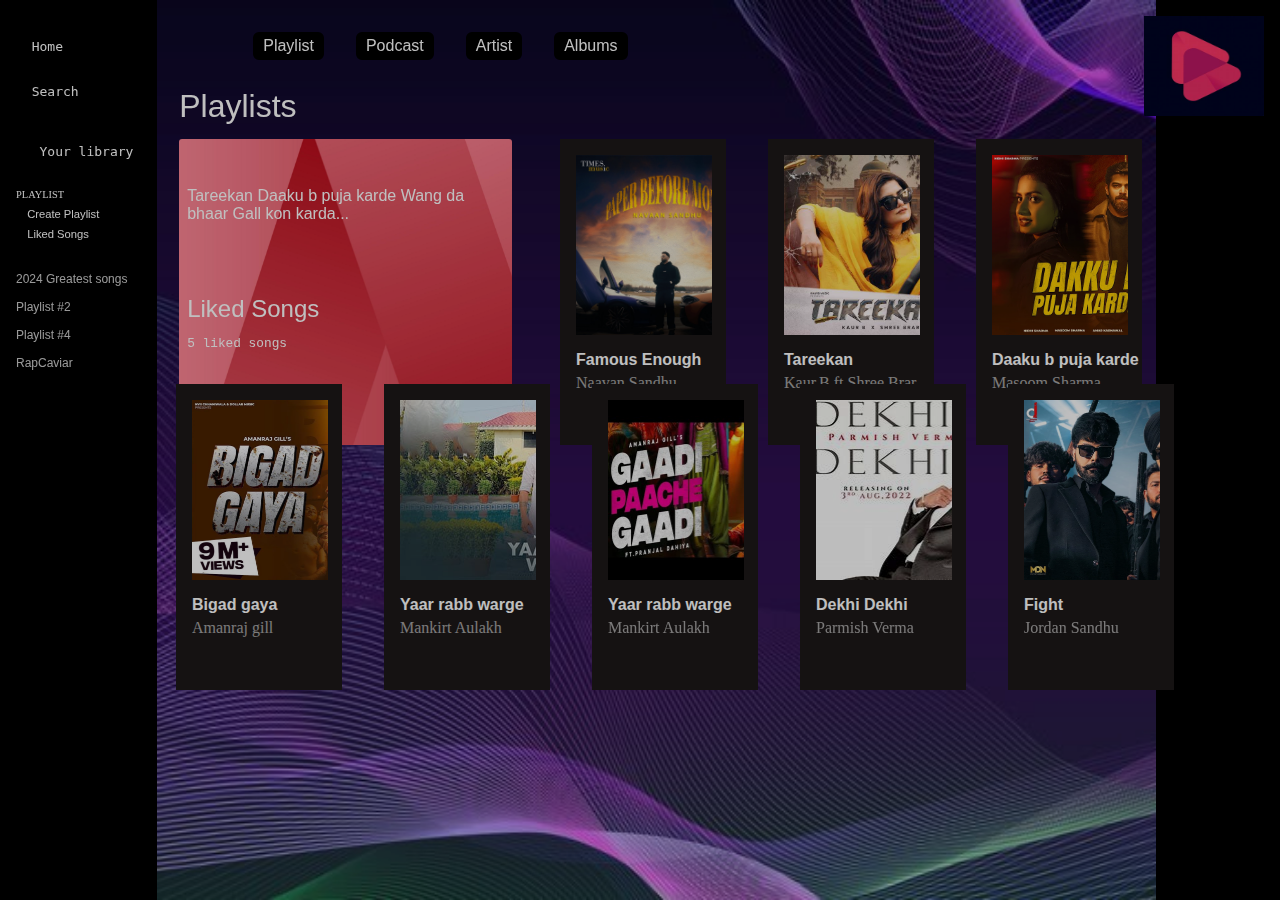
<file: home.html>
<!DOCTYPE html>
<html lang="en">
<head>
    <meta charset="UTF-8">
    <meta name="viewport" content="width=device-width, initial-scale=1.0">
    <title>Home page of Spotify</title>
    <link rel="stylesheet" href="https://cdnjs.cloudflare.com/ajax/libs/font-awesome/6.6.0/css/all.min.css" integrity="sha512-Kc323vGBEqzTmouAECnVceyQqyqdsSiqLQISBL29aUW4U/M7pSPA/gEUZQqv1cwx4OnYxTxve5UMg5GT6L4JJg==" crossorigin="anonymous" referrerpolicy="no-referrer" />
    <link rel="stylesheet" href="home.css";
</head>
<body>
    <div class="full">
        <div class="menu">
            <div class="dots">
            <i class="fa-solid fa-ellipsis-vertical"></i>
            </div>
            <ul class="list">
                <pre>
                <li id="homebutton"><i class="fa-solid fa-house"></i><a href="home.html">  Home</li></a>
                <li><i class="fa-solid fa-magnifying-glass" id="openSearchBtn"></i>  Search</li>
                <div id="searchModal" class="modal">
                    <div class="modal-content">
                        <span class="close">&times;</span>
                        <h2 id="jj">Search</h2>
                        <div class="tt">
                        <input type="text" id="searchInput" placeholder="Search for a song...">
                        <button id="searchButton">Search</button>
                        <div id="results"></div>
                        </div>
                    </div>
                </div>
                <li> <a href="library.html" ><i class="fa-regular fa-bookmark" ></i>  Your library</li></a>
                </pre>
    
            </ul>
            <p class="playl">PLAYLIST</p>
            <div class="opt">
            
                <i class="fa-regular fa-square-plus" style="color: #c5cace;" id="icon"></i>
            <p>Create Playlist</p>
            </div>
            <div class="opt">
                <i class="fa-brands fa-gratipay" style="color: #74C0FC;" id="icon2"></i>
                <p>Liked Songs</p>
            </div>
    
            <div class="msg">
                <p>2024 Greatest songs</p><br>
                <p>Playlist #2</p><br>
                <p>Playlist #4</p><br>
                <p>RapCaviar</p><br>
            </div>
            
        </div>
        <div class="main">
            <div class="uper">
    
            <div class="arrow">
    
            <i class="fa-solid fa-circle-left"></i>
            <i class="fa-solid fa-circle-right"></i>
            </div>
            <div class="options">
                <p class="par">Playlist</p>
                <p class="par">Podcast</p>
                <p class="par">Artist</p>
                <p class="par">Albums</p>

            </div>
           
            <div class="spotify">
                <img src="logo.webp" alt="logoo" height="100px" width="120px">
    
            </div>
            <div class="write">
                <p>Playlists</p>

            </div>
            <div class="liked">
                <div class="text">
                <p>Tareekan <i class="fa-solid fa-circle" style="color: #ffffff;" id="dot1" ></i> Daaku b puja karde <i class="fa-solid fa-circle" style="color: #ffffff;" id="dot2"></i> Wang da bhaar <i class="fa-solid fa-circle" style="color: #ffffff;" id="dot3"></i> Gall kon karda...</p>
                </div>
                <div class="text2">
                    <p>Liked Songs</p>

                </div>
                <div class="text3">
                    <p>5 liked songs</p>

                </div>
            </div>
            <div class="leee">
                <div class="firstrow">
            <div class="songbox">
                <div class="boxinbox" id="s1">

                </div>
                <p class="songnaam"> Famous Enough</p>
                <p class="songartist"> Naavan Sandhu </p>


            </div>

            <div class="songbox2">
                <div class="boxinbox2" id="s2">

                </div>
                <p class="songnaam"> Tareekan</p>
                <p class="songartist"> Kaur.B ft Shree Brar</p>


            </div>

            <div class="songbox3">
                <div class="boxinbox3">

                </div>
                <p class="songnaam"> Daaku b puja karde</p>
                <p class="songartist"> Masoom Sharma </p>


            </div>

                </div>
                <div class="secondrow">
                    <div class="songbox4">
                        <div class="boxinbox4">
        
                        </div>
                        <p class="songnaam"> Bigad gaya</p>
                        <p class="songartist"> Amanraj gill </p>
        
        
                    </div>
                    <div class="songbox5">
                        <div class="boxinbox5">
        
                        </div>
                        <p class="songnaam"> Yaar rabb warge</p>
                        <p class="songartist"> Mankirt Aulakh </p>
        
        
                    </div>

                    <div class="songbox6">
                        <div class="boxinbox6">
        
                        </div>
                        <p class="songnaam"> Yaar rabb warge</p>
                        <p class="songartist"> Mankirt Aulakh </p>
        
        
                    </div>

                    <div class="songbox7">
                        <div class="boxinbox7">
        
                        </div>
                        <p class="songnaam"> Dekhi Dekhi</p>
                        <p class="songartist"> Parmish Verma </p>
        
        
                    </div>

                    <div class="songbox8">
                        <div class="boxinbox8">
        
                        </div>
                        <p class="songnaam"> Fight</p>
                        <p class="songartist"> Jordan Sandhu </p>
        
        
                    </div>


                  
                    

                </div>

            </div>
    
    <script src="home.js"></script>
</body>
</html>
</file>
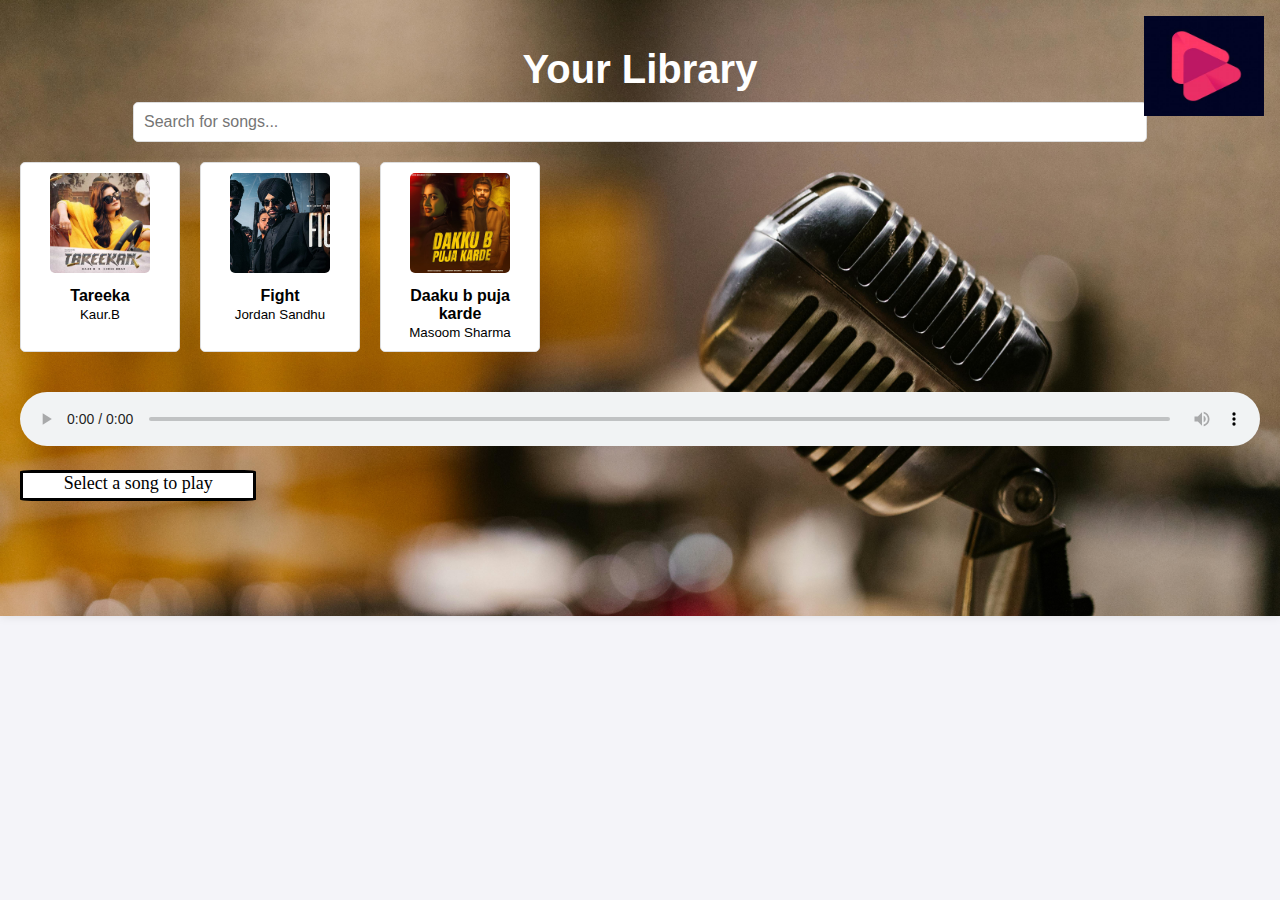
<file: library.html>
<!DOCTYPE html>
<html lang="en">
<head>
    <meta charset="UTF-8">
    <meta name="viewport" content="width=device-width, initial-scale=1.0">
    <title>Music Library</title>
    <link rel="stylesheet" href="library.css">
</head>
<body>
    <div class="total">
    <div class="container">
        <header>
            <h1 class="lh">Your Library</h1>
            <input type="text" id="search" placeholder="Search for songs..." />
            <div class="spotify">
                <img src="logo.webp" alt="logoo" height="100px" width="120px">
    
            </div>
        </header>

        <div class="music-list" id="musicList">
           
        </div>

        <div class="player" id="musicPlayer">
            <audio id="audioPlayer" controls>
                <source id="audioSource" src="" type="audio/mp3" />
                Your browser does not support the audio element.
            </audio>
            <div id="currentSong">
                <p class="tt" id="songTitle">Select a song to play</p>
            </div>
        </div>
    </div>

    </div>

    <script src="library.js"></script>
</body>
</html>
</file>
<file: home.css>
*{
    padding: 0;
    margin: 0;
}
body{
    background-color: black;
    color: white;
    font-family: sans-serif;
    opacity: 0.75;
    }
    .full{
        display: flex;
    }
.menu{
    margin: 1rem;
    }
    
    a {
        text-decoration: none;
        color: inherit; 
    }
.list{
    list-style-type: none;
    margin-top: 0.5rem;
    
    }
.playl{
    font-size: 0.65rem;
    font-family: de valencia;

}
.opt{
    margin-top: 0.5rem;
    display: flex;
    align-items: center;
    gap: 0.7rem;
    font-size: 0.7rem;
}
#icon{
    font-size: 1.5rem;

}
#icon2{
    font-size: 1.5rem;
}
.msg{
    margin-top: 2rem;
    font-size: 0.75rem;
    opacity: 0.8;
    
}
.main{
    background-color: white;
    height: 100vh;
    width: 78vw;
    background-image: url('home_bg.jpg');
    background-size: cover;

}
.uper{
    display: flex;
    
}
.arrow{
    margin: 2rem;
    font-size: 1.3rem;

    
}
.spotify{
    margin: 1rem;
    position: absolute;
    top: 0;
    right: 0;
}
.options{
    display: flex;
    margin: 2rem;
    gap: 2rem;
    
}
.par{
    color: white;
    padding-left: 5px;
    padding-right: 5px;
    font-family: 'Gill Sans', 'Gill Sans MT', Calibri, 'Trebuchet MS', sans-serif;
    background-color: black;
    border: 5px solid black;
    border-radius: 6px;
}
.write{
    position: absolute;
    top: 5.5rem;
    left: 11.2rem;
    font-family: 'Franklin Gothic Medium', 'Arial Narrow', Arial, sans-serif;
    font-size: 2rem;
}
.liked{
    height: 34vh;
    width: 26vw;
    background-color: aqua;
    position: absolute;
    top: 8.7rem;
    left: 11.2rem;
    background-image: url('bg1.webp');
    background-size: cover;
    border-radius: 3px;
}
.text{
    margin-top: 3rem;
    margin-left: 0.5rem;
    margin-right: 0.5rem;
    font-family: 'Lucida Sans', 'Lucida Sans Regular', 'Lucida Grande', 'Lucida Sans Unicode', Geneva, Verdana, sans-serif;
    color: white;
}
#dot1{
    font-size: 5px;
    
}
#dot2{
    font-size: 5px;
}
#dot3{
    font-size: 5px;
}
.text2{
    margin-top: 4.5rem;
    margin-left: 0.5rem;
    margin-right: 0.5rem;
    font-family:'Franklin Gothic Medium', 'Arial Narrow', Arial, sans-serif;
    font-size: 1.5rem;
}
.text3{
    margin-top: 0.8rem;
    margin-left: 0.5rem;
    font-family: 'Courier New', Courier, monospace;
    font-size: 0.8rem;
}
.songbox{
    position: absolute;
    top: 8.7rem;
    left: 35rem;
    height: 34vh;
    width: 13vw;
    background-color: rgb(29, 25, 25);
}
.boxinbox{
    margin: 1rem;
    height: 20vh;
    width: 10.6vw;
    background-image: url('box covers/1.jpg');
    background-size: cover;
}
.songnaam{
    font-family:'Segoe UI', Tahoma, Geneva, Verdana, sans-serif ;
    font-weight: 650;
    margin-top: 0.4rem;
    margin-left: 1rem;

}
.songartist{
    font-family: Cambria, Cochin, Georgia, Times, 'Times New Roman', serif;
    opacity: 0.6;
    margin-top: 0.3rem;
    margin-left: 1rem;
    
}
.songbox2{
    position: absolute;
    top: 8.7rem;
    left: 48rem;
    height: 34vh;
    width: 13vw;
    background-color: rgb(29, 25, 25);

}
.boxinbox2{
    margin: 1rem;
    height: 20vh;
    width: 10.6vw;
    background-image: url('covers/2.jpg');
    background-size: cover;

}
.songbox3{
    position: absolute;
    top: 8.7rem;
    left: 61rem;
    height: 34vh;
    width: 13vw;
    background-color: rgb(29, 25, 25);

}
.boxinbox3{
    margin: 1rem;
    height: 20vh;
    width: 10.6vw;
    background-image: url('covers/3.jpg');
    background-size: cover;

}
.songbox4{
    position: absolute;
    top: 24rem;
    left: 11rem;
    height: 34vh;
    width: 13vw;
    background-color: rgb(29, 25, 25);

}
.boxinbox4{
    margin: 1rem;
    height: 20vh;
    width: 10.6vw;
    background-image: url('covers/4.jpg');
    background-size: cover;

}
.songbox5{
    position: absolute;
    top: 24rem;
    left: 24rem;
    height: 34vh;
    width: 13vw;
    background-color: rgb(29, 25, 25);


}
.boxinbox5{
    margin: 1rem;
    height: 20vh;
    width: 10.6vw;
    background-image: url('covers/5.jpg');
    background-size: cover;

}
.songbox6{
    position: absolute;
    top: 24rem;
    left: 37rem;
    height: 34vh;
    width: 13vw;
    background-color: rgb(29, 25, 25);


}
.boxinbox6{
    margin: 1rem;
    height: 20vh;
    width: 10.6vw;
    background-image: url('covers/6.jpg');
    background-size: cover;
}
.songbox7{
    position: absolute;
    top: 24rem;
    left: 50rem;
    height: 34vh;
    width: 13vw;
    background-color: rgb(29, 25, 25);



}
.boxinbox7{
    margin: 1rem;
    height: 20vh;
    width: 10.6vw;
    background-image: url('covers/7.jpg');
    background-size: cover;

}
.songbox8{
    position: absolute;
    top: 24rem;
    left: 63rem;
    height: 34vh;
    width: 13vw;
    background-color: rgb(29, 25, 25);


}
.boxinbox8{
    margin: 1rem;
    height: 20vh;
    width: 10.6vw;
    background-image: url('covers/8.jpg');
    background-size: cover;


}
.modal {
    display: none;
    position: fixed; 
    z-index: 1;
    left: 0;
    top: 0;
    width: 100%;
    height: 100%; 
    overflow: auto; 
    background-color: rgb(0,0,0); 
    background-color: rgba(0,0,0,0.4); 
}

.modal-content {
    background-color: #000000;
    margin: 15% auto; 
    padding: 20px;
    border: 3px solid #c5acac;
    height: 10vw;
    width: 30vw; 
   
}
#jj{
    position: absolute;
    left: 45vw ;
    top: 18vw;
    
}
.tt{
    position: absolute;
    left: 25vw;
    top: 22vw;
    
         
}
#searchInput{
    width: 25vw;
    height: 2.5vw;
}

.close {
    color: #b19f9f;
    float: right;
    font-size: 28px;
    font-weight: bold;
}

.close:hover,
.close:focus {
    color: black;
    text-decoration: none;
    cursor: pointer;
}



#searchButton {
    background-color: transparent;
    border: 2px solid rgb(48, 43, 43);
    color: rgb(255, 255, 255);
  padding: 5px 10px;
  font-size: 16px;
  cursor: pointer;
  transition: background-color 0.3s, color 0.3s;
  border-radius: 7%;
   
  }
  
  
  #searchButton:hover {
    background-color: rgb(61, 51, 51);
    color: white;
  }
  .close{
    position: absolute;
    left: 65vw;
    top: 17vw;
    font-size: 2rem;
  }
</file>
<file: library.css>
body {
    font-family: Arial, sans-serif;
    margin: 0;
    padding: 0;
    background-color: #f4f4f9;
}

.container {
    max-width: 100vw;
    height: 45vw;
    margin: 0 auto;
    padding: 20px;
    background-color: rgb(132, 181, 185);
    box-shadow: 0 0 10px rgba(0, 0, 0, 0.1);
    background-image: url('lib_bg.jpg');
    background-size: cover;

}
.spotify{
    margin: 1rem;
    position: absolute;
    top: 0;
    right: 0;
}
.tt{
    color: rgb(0, 0, 0);
    background-color: #fff;
    width: 30vw;
    height: 25px;
    border: 3px solid black;
    border-radius: 5%;
}


.lh{
    color: white;
    font-family:'Trebuchet MS', 'Lucida Sans Unicode', 'Lucida Grande', 'Lucida Sans', Arial, sans-serif;
}

header {
    text-align: center;
    margin-bottom: 20px;
}

header h1 {
    font-size: 2.5rem;
    margin-bottom: 10px;
}

input[type="text"] {
    padding: 10px;
    width: 80%;
    font-size: 1rem;
    margin: 0 auto;
    display: block;
    border-radius: 5px;
    border: 1px solid #ddd;
    outline: none;
}

input[type="text"]:focus {
    border-color: #007bff;
}

.music-list {
    display: grid;
    grid-template-columns: repeat(auto-fill, minmax(150px, 1fr));
    gap: 20px;
    margin-top: 20px;
}

.music-item {
    background-color: #fff;
    padding: 10px;
    border-radius: 5px;
    border: 1px solid #ddd;
    text-align: center;
    cursor: pointer;
    transition: transform 0.2s ease, background-color 0.3s;
}

.music-item:hover {
    background-color: #f0f0f0;
    transform: scale(1.05);
}

.music-item img {
    width: 100px;
    height: 100px;
    object-fit: cover;
    border-radius: 5px;
    margin-bottom: 10px;
}

.music-item p {
    margin: 0;
    font-size: 1rem;
    font-weight: bold;
}

.player {
    margin-top: 30px;
    text-align: center;
}

audio {
    width: 100%;
    margin-top: 10px;
    border-radius: 5px;
}

#currentSong {
    margin-top: 20px;
    
}
.tt{
    width: 18vw;
    height: 25px;
    font-family:'Times New Roman', Times, serif;
    font-size: 18px;
}
</file>
